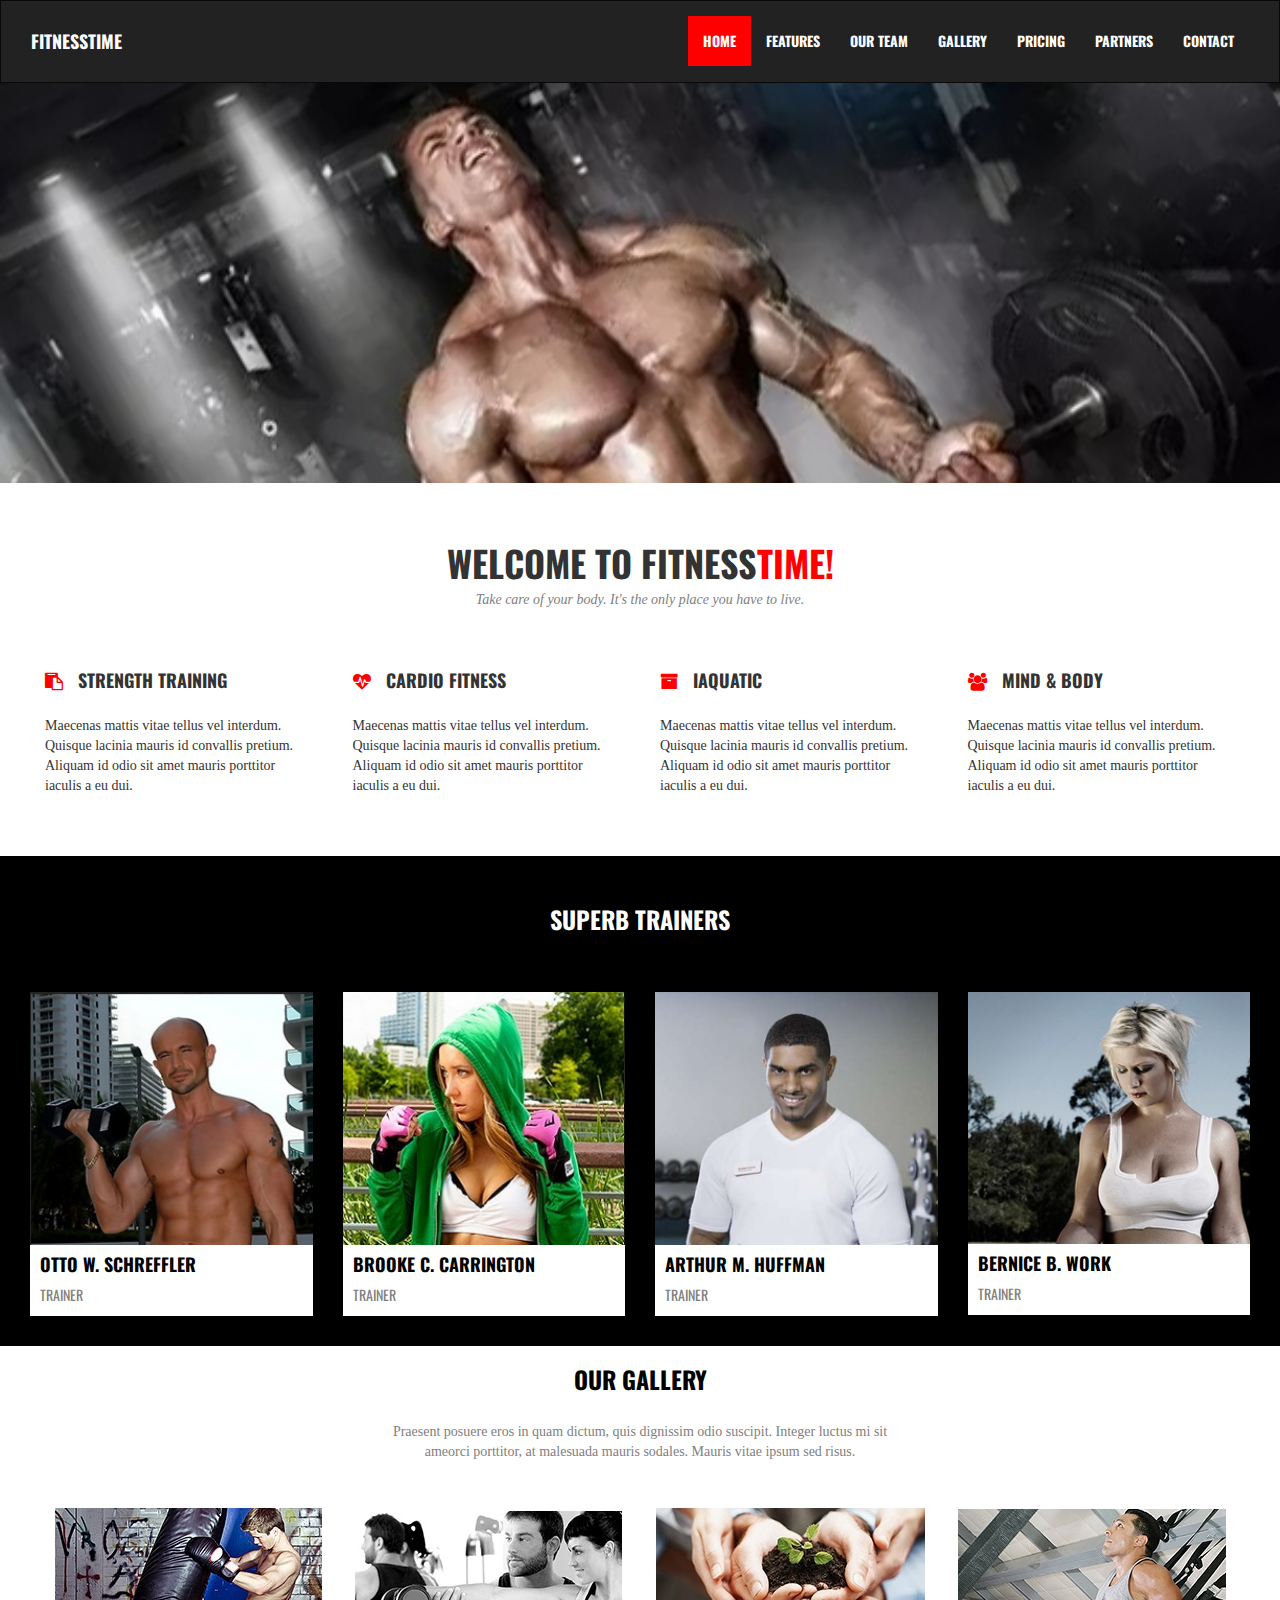
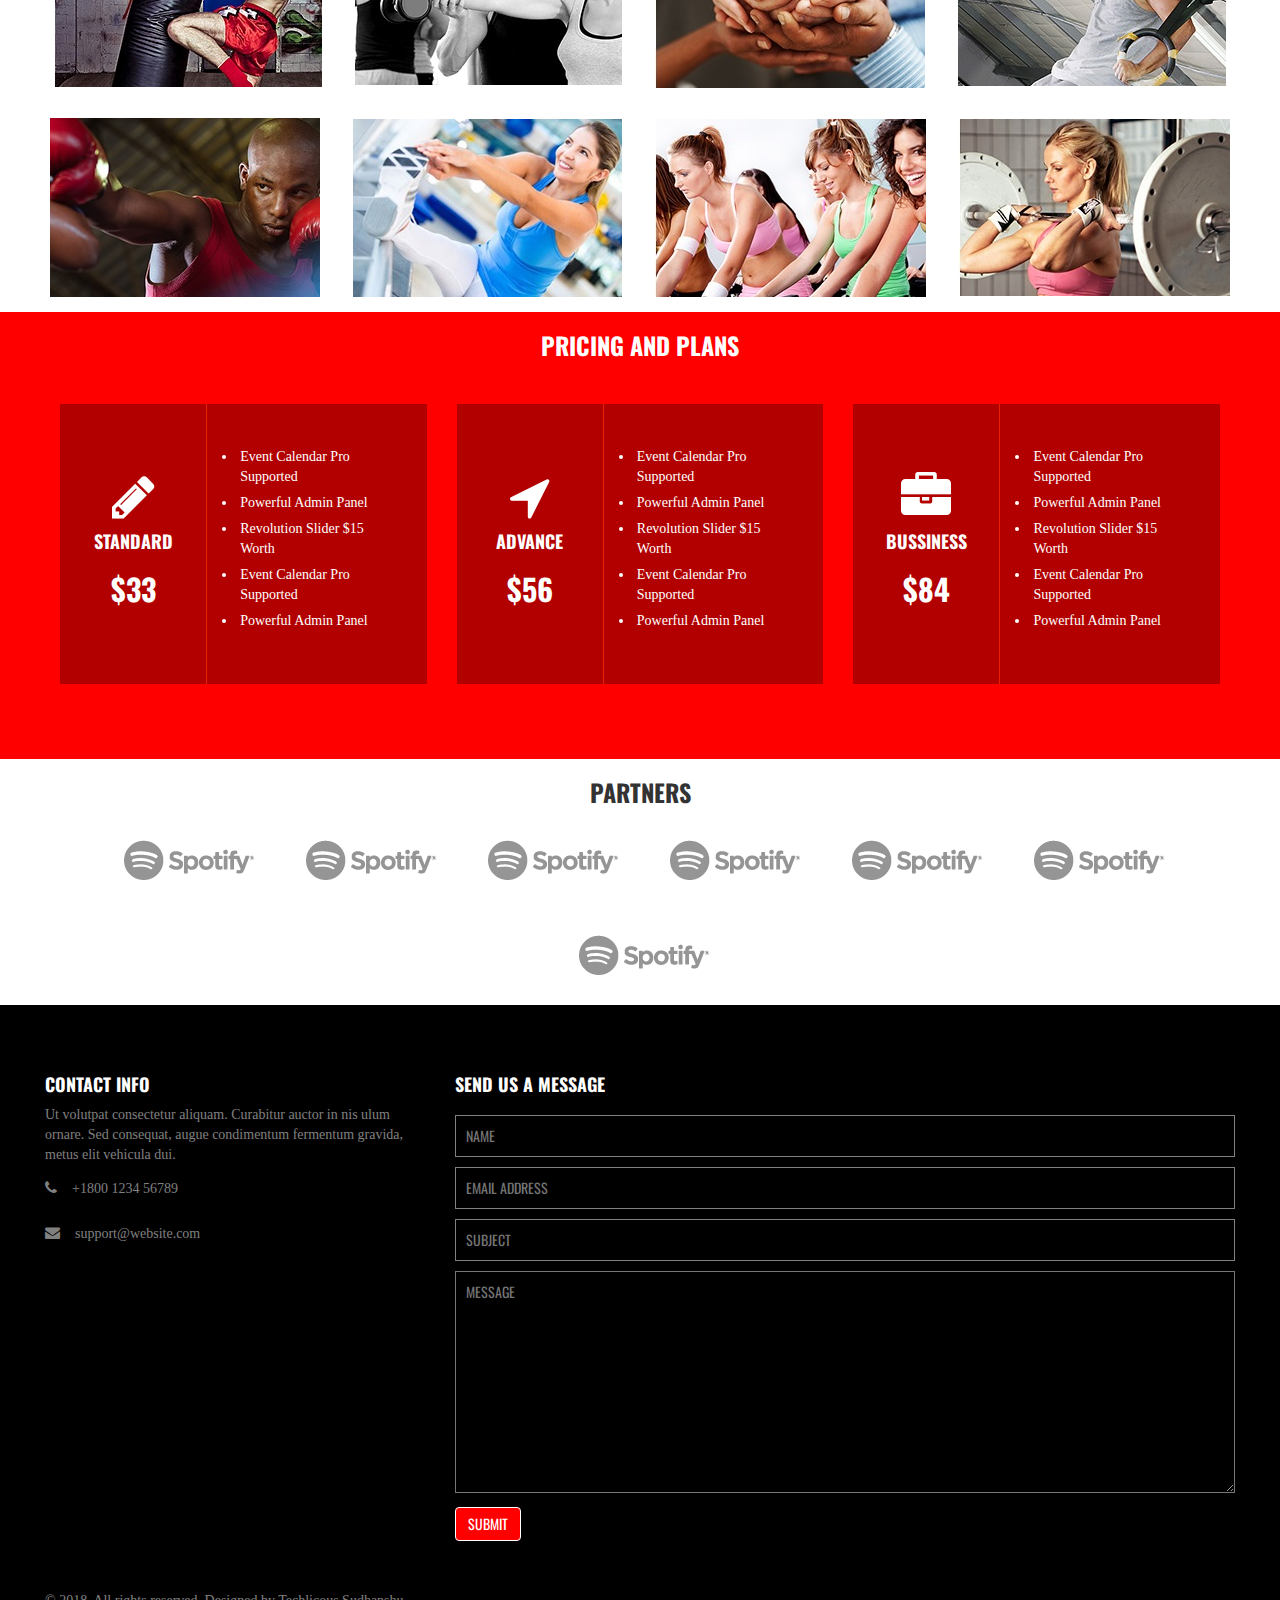
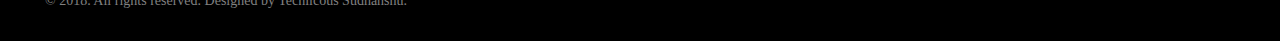
<file: fitness/index.html>
<!DOCTYPE html>
<html lang="en">
<head>
    <meta charset="UTF-8">
    <title>Fitness</title>
    <meta name="viewport" content="width=device-width; initial-scale = 1.0; maximum-scale=1.0; user-scalable=no"/>
    <!-- Latest compiled and minified CSS -->
    <link rel="stylesheet" href="https://maxcdn.bootstrapcdn.com/bootstrap/3.3.7/css/bootstrap.min.css">

    <!-- jQuery library -->
    <script src="https://ajax.googleapis.com/ajax/libs/jquery/3.3.1/jquery.min.js"></script>

    <!-- Latest compiled JavaScript -->
    <script src="https://maxcdn.bootstrapcdn.com/bootstrap/3.3.7/js/bootstrap.min.js"></script>
    
    <link rel="stylesheet" href="https://cdnjs.cloudflare.com/ajax/libs/font-awesome/4.7.0/css/font-awesome.min.css">
    <link href="https://fonts.googleapis.com/css?family=Oswald" rel="stylesheet">
    <link rel="stylesheet" href="styles/custom.css">
</head>
<body>
 
  <div class="container-fluid containerDiv">
      
       <nav class="navbar navbar-inverse">
           <div class="container-fluid">
               <div class="navbar-header">
                   <button type="button" class="navbar-toggle" data-toggle="collapse" data-target="#myNavbar">
                       <span class="icon-bar"></span>
                       <span class="icon-bar"></span>
                       <span class="icon-bar"></span> 
                   </button>
                   <a href="" class="navbar-brand">FitnessTime</a>
               </div>
               <div class="collapse navbar-collapse" id="myNavbar">
                   <ul class="nav navbar-nav navbar-right">
                       <li class="active"><a href="">Home</a></li>
                       <li><a href="">Features</a></li>
                       <li><a href="">Our Team</a></li>
                       <li><a href="">Gallery</a></li>
                       <li><a href="">Pricing</a></li>
                       <li><a href="">Partners</a></li>
                       <li><a href="">Contact</a></li> 
                   </ul>
               </div>
           </div>
       </nav>

     
     <div class="containerfluid slider">
          <img class="sliderImage img-responsive disNone" style imageNo.="1" src="images/slider/slider_1.jpg" alt="">
          <img class="sliderImage img-responsive disNone" style imageNo.="2" src="images/slider/slider_2.jpg" alt="">
          <img class="sliderImage img-responsive disNone" style imageNo.="3" src="images/slider/slider_3.jpg" alt="">
      </div>
     
      <div class="container-fluid text-center features">
         <h1>WELCOME TO FITNESS<span class="redColor">TIME!</span></h1>
         <h5>Take care of your body. It's the only place you have to live.</h5>
          <div class="row">
              <div class="col-sm-3 text-left">
                  <h4><i class="fa fa-clipboard"></i>strength training</h4>
                  <p>Maecenas mattis vitae tellus vel interdum. Quisque lacinia mauris id convallis pretium. Aliquam id odio sit amet mauris porttitor iaculis a eu dui.</p>
              </div>
              <div class="col-sm-3 text-left">
                  <h4><i class="fa fa-heartbeat"></i>cardio fitness</h4>
                  <p>Maecenas mattis vitae tellus vel interdum. Quisque lacinia mauris id convallis pretium. Aliquam id odio sit amet mauris porttitor iaculis a eu dui.</p>
              </div>
              <div class="col-sm-3 text-left">
                  <h4><i class="fa fa-archive"></i>iaquatic</h4>
                  <p>Maecenas mattis vitae tellus vel interdum. Quisque lacinia mauris id convallis pretium. Aliquam id odio sit amet mauris porttitor iaculis a eu dui.</p>
              </div>
              <div class="col-sm-3 text-left">
                  <h4><i class="fa fa-users"></i>mind & body</h4>
                  <p>Maecenas mattis vitae tellus vel interdum. Quisque lacinia mauris id convallis pretium. Aliquam id odio sit amet mauris porttitor iaculis a eu dui.</p>
              </div>
          </div>
      </div>
      <div class="container-fluid text-center trainers">
          <h3>superb trainers</h3>
          <div class="row text-left">
              <div class="col-xs-12 col-sm-6 col-md-3">
                  <div class="card">
                      <img class="card-img-top img-responsive" src="images/trainers/trainer_1.jpg">
                      <div class="card-body">
                          <h4 class="card-title">Otto W. Schreffler</h4>
                          <p class="card-text">Trainer</p>
                      </div>
                      <div class="descOverlay">
                         <h4>Otto W. Schreffler</h4>
                         <h6>Trainer</h6>
                         <p>Maecenas mattis vitae tellus vel interdum. Quisque lacinia mauris id convallis pretium. Aliquam id odio sitamet mauris porttitor iaculis a eu dui. Maecenas mattis vitae tellus velinterdum. Quisque lacinia.</p>
                      </div>
                 </div>                 
              </div>
              <div class="col-xs-12 col-sm-6 col-md-3">
                  <div class="card">
                      <img class="card-img-top img-responsive" src="images/trainers/trainer_2.jpg">
                      <div class="card-body">
                          <h4 class="card-title">Brooke C. Carrington</h4>
                          <p class="card-text">Trainer</p>
                      </div>
                      <div class="descOverlay">
                         <h4>Brooke C. Carrington</h4>
                         <h6>Trainer</h6>
                         <p>Maecenas mattis vitae tellus vel interdum. Quisque lacinia mauris id convallis pretium. Aliquam id odio sitamet mauris porttitor iaculis a eu dui. Maecenas mattis vitae tellus velinterdum. Quisque lacinia.</p>
                      </div>
                  </div>
              </div>
              <div class="col-xs-12 col-sm-6 col-md-3">
                  <div class="card">
                      <img class="card-img-top img-responsive" src="images/trainers/trainer_3.jpg">
                      <div class="card-body">
                          <h4 class="card-title">Arthur M. Huffman</h4>
                          <p class="card-text">Trainer</p>
                      </div>
                      <div class="descOverlay">
                         <h4>Arthur M. Huffman</h4>
                         <h6>Trainer</h6>
                         <p>Maecenas mattis vitae tellus vel interdum. Quisque lacinia mauris id convallis pretium. Aliquam id odio sitamet mauris porttitor iaculis a eu dui. Maecenas mattis vitae tellus velinterdum. Quisque lacinia.</p>
                      </div>
                  </div>
              </div>
              <div class="col-xs-12 col-sm-6 col-md-3">
                  <div class="card">
                      <img class="card-img-top img-responsive" src="images/trainers/trainer_4.jpg">
                      <div class="card-body">
                          <h4 class="card-title">Bernice B. Work</h4>
                          <p class="card-text">Trainer</p>
                      </div>
                      <div class="descOverlay">
                         <h4>Bernice B. Work</h4>
                         <h6>Trainer</h6>
                         <p>Maecenas mattis vitae tellus vel interdum. Quisque lacinia mauris id convallis pretium. Aliquam id odio sitamet mauris porttitor iaculis a eu dui. Maecenas mattis vitae tellus velinterdum. Quisque lacinia.</p>
                      </div>
                  </div>
              </div>
          </div>
      </div>
      <div class="container-fluid text-center gallery">
          <h3>our gallery</h3>
          <h5>Praesent posuere eros in quam dictum, quis dignissim odio suscipit. Integer luctus mi sit ameorci porttitor, at malesuada mauris sodales. Mauris vitae ipsum sed risus.</h5>
          <div class="flexContainer">
              <div>
                  <img src="images/gallery/1.jpg" alt="">
                  <img src="images/gallery/2.jpg" alt="">
                  <img src="images/gallery/3.jpg" alt="">
                  <img src="images/gallery/4.jpg" alt="">
                  <img src="images/gallery/5.jpg" alt="">
                  <img src="images/gallery/6.jpg" alt="">
                  <img src="images/gallery/7.jpg" alt="">
                  <img src="images/gallery/8.jpg" alt="">
              </div>
          </div>
      </div>
      <div class="container-fluid text-center pricing">
          <h3>pricing and plans</h3>
          <div class="row">
              <div class="col-xs-12 col-sm-6 col-lg-4 priceCard">
                 <table>
                     <tr>
                         <td class="left">
                             <i class="fa fa-pencil"></i>
                             <h4>standard</h4>
                             <h2>$33</h2>
                        </td>
                         <td class="right">
                             <ul>
                                 <li>Event Calendar Pro Supported</li>
                                 <li>Powerful Admin Panel</li>
                                 <li>Revolution Slider $15 Worth</li>
                                 <li>Event Calendar Pro Supported</li>
                                 <li>Powerful Admin Panel</li>
                             </ul>
                         </td>
                     </tr>
                 </table>                  
              </div>
              <div class="col-xs-12 col-sm-6 col-lg-4 priceCard">
                  <table>
                     <tr>
                         <td class="left">
                             <i class="fa fa-location-arrow"></i>
                             <h4>advance</h4>
                             <h2>$56</h2>
                        </td>
                         <td class="right">
                             <ul>
                                 <li>Event Calendar Pro Supported</li>
                                 <li>Powerful Admin Panel</li>
                                 <li>Revolution Slider $15 Worth</li>
                                 <li>Event Calendar Pro Supported</li>
                                 <li>Powerful Admin Panel</li>
                             </ul>
                         </td>
                     </tr>
                 </table>        
              </div>
              <div class="col-xs-12 col-sm-6 col-lg-4 priceCard">
                 <table>
                     <tr>
                         <td class="left">
                             <i class="fa fa-briefcase"></i>
                             <h4>bussiness</h4>
                             <h2>$84</h2>
                        </td>
                         <td class="right">
                             <ul>
                                 <li>Event Calendar Pro Supported</li>
                                 <li>Powerful Admin Panel</li>
                                 <li>Revolution Slider $15 Worth</li>
                                 <li>Event Calendar Pro Supported</li>
                                 <li>Powerful Admin Panel</li>
                             </ul>
                         </td>
                     </tr>
                 </table>         
              </div>
          </div>
      </div>
      <div class="container-fluid text-center partners">
         <h3>partners</h3>
          <div class="flexContainer">
             <div>
                  <img src="images/partners/partner_1.png" alt="">
                  <img src="images/partners/partner_1.png" alt="">
                  <img src="images/partners/partner_1.png" alt="">
                  <img src="images/partners/partner_1.png" alt="">
                  <img src="images/partners/partner_1.png" alt="">
                  <img src="images/partners/partner_1.png" alt="">
                  <img src="images/partners/partner_1.png" alt="">
              </div>
          </div>
      </div>
      <div class="container-fluid text-center footer">
          <div class="row">
              <div class="col-xs-12 col-sm-4">
                  <h4>contact info</h4>
                  <p>Ut volutpat consectetur aliquam. Curabitur auctor in nis ulum ornare. Sed consequat, augue condimentum fermentum gravida, metus elit vehicula dui. <br><i class="fa fa-phone"></i>+1800 1234 56789<br><i class="fa fa-envelope"></i>support@website.com</p>
              </div>
              <div class="col-xs-12 col-sm-8">
                  <h4>send us a message</h4>
                  <form action="">
                          <input type="text" placeholder="NAME">
                          <input type="email" placeholder="EMAIL ADDRESS">
                          <input type="text" placeholder="SUBJECT">
                          <textarea rows="10" cols="50" placeholder="MESSAGE"></textarea>
                          <button type="submit" class="btn">SUBMIT</button>
                  </form>
              </div>
              
              <div class="col-xs-12 col-sm-12">
                  <p>© 2018. All rights reserved. Designed by Techlicous Sudhanshu.</p>
              </div>
          </div>
          
      </div>
   </div>
   <script src="js/script.js"></script>
</body>
</html>
</file>
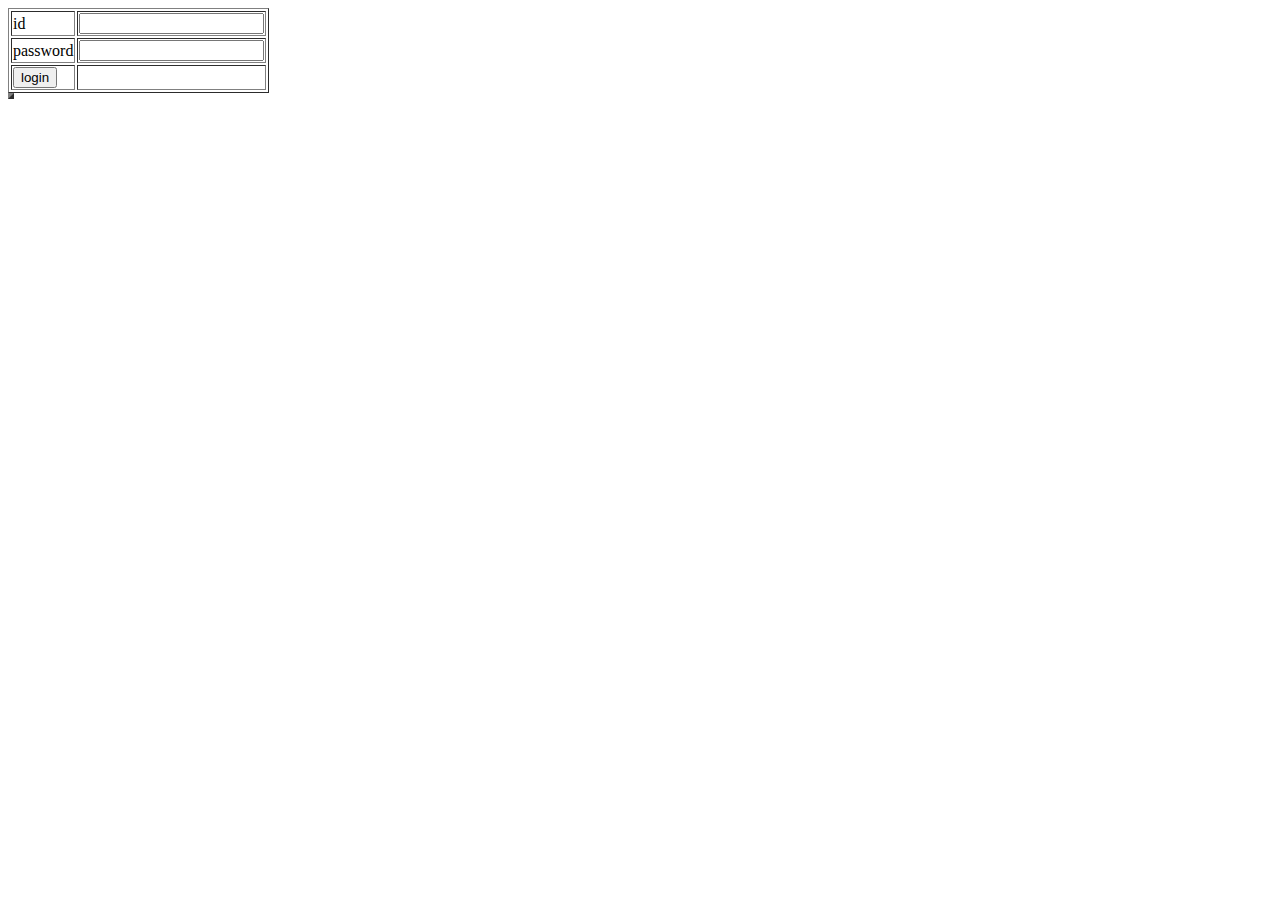
<file: online test/index.html>
<!DOCTYPE html>
<html lang="en">
<head>
    <meta charset="UTF-8">
    <meta name="viewport" content="width=device-width, initial-scale=1.0">
    <meta http-equiv="X-UA-Compatible" content="ie=edge">
    <title>Online Test</title>
    <link rel="stylesheet" href="css/custom.css">
    <script src="js/login.js"></script>
    <script src="js/test.js"></script>
</head>
<body>
    <div id="loginScr" class="disBlock">
        <table border="1">
            <tr>
                <td>id</td>
                <td><input id="id" type="text"></td>
            </tr>
            <tr>
                <td>password</td>
                <td><input id="pass" type="password"></td>
            </tr>
            <tr>
                <td><input value="login" type="button" id="loginBtn"></td>
                <td id="loginReport"></td>
            </tr>
        </table>
    </div>
    <div id="testScr" class="disNone">
        <button value="javaScript" onclick="test(this.value)">JAVASCRIPT</button>
        <button value="python" onclick="test(this.value)">PYTHON</button>

        <table>
            <tr id="progressBar"></tr>
            <tbody id="questionsBody">
                
            </tbody>
            <tr id="nextPrevious"></tr>
            <tr id="finishTest"></tr>
        </table>
        
    </div>

    <table id="testReport" border="3">
        <tbody>

        </tbody>
    </table>
</body>
</html>
</file>
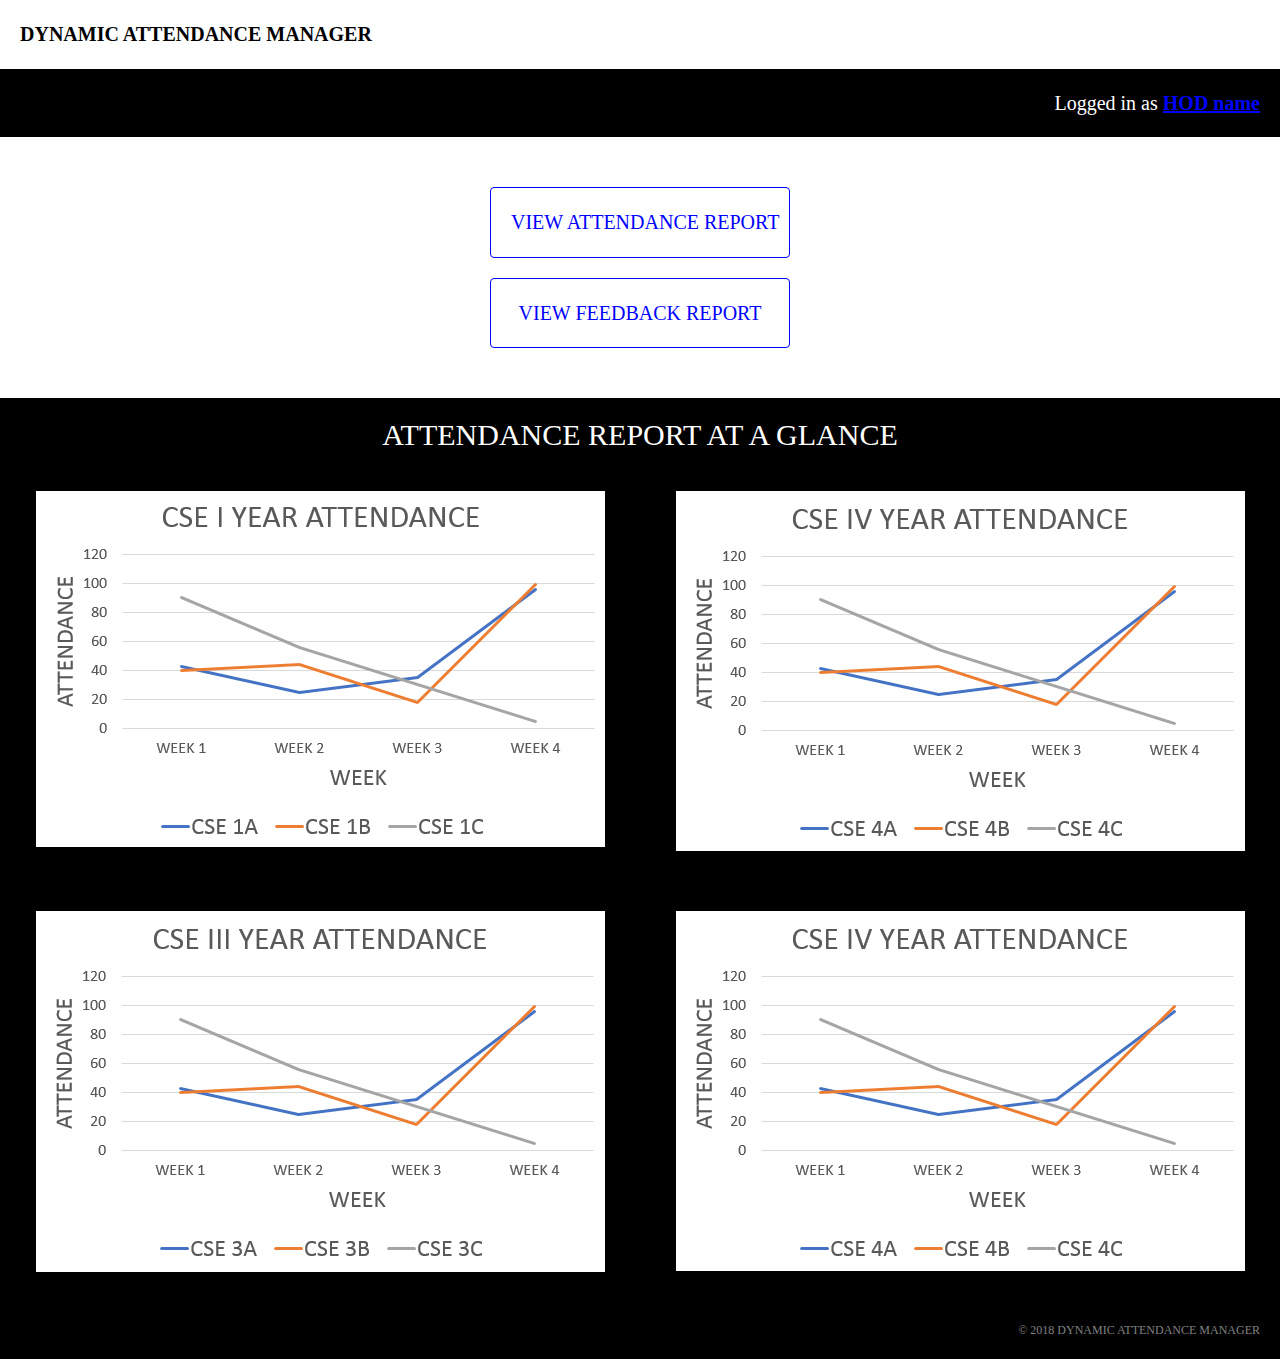
<file: attendance manager modules/hod/index.html>
<!DOCTYPE html>
<html lang="en">
<head>
    <meta charset="UTF-8">
    <meta name="viewport" content="width=device-width, initial-scale=1.0">
    <meta http-equiv="X-UA-Compatible" content="ie=edge">
    <title>Welcome HOD </title>
    <!-- Latest compiled and minified CSS -->
    <link rel="stylesheet" href="https://maxcdn.bootstrapcdn.com/bootstrap/3.3.7/css/bootstrap.min.css">
    <!-- jQuery library -->
    <script src="https://ajax.googleapis.com/ajax/libs/jquery/3.3.1/jquery.min.js"></script>
    <!-- Latest compiled JavaScript -->
    <script src="https://maxcdn.bootstrapcdn.com/bootstrap/3.3.7/js/bootstrap.min.js"></script>
    <link rel="stylesheet" href="./style/custom.css">
</head>
<body>
    <div class="container-fluid header">
        <span class="test-left">DYNAMIC ATTENDANCE MANAGER</span>
        <!-- <span class="right">Logged in as <span class="imp-text">HOD name</span></span> -->
    </div>
    <div class="container-fluid login-header">         
        <span class="right">Logged in as <span class="imp-text">HOD name</span></span>
    </div> 
    <div class="selection container-fluid text-left">
            <a href="attendance report/select_class.html"><button type="button" class="btn">VIEW ATTENDANCE REPORT</button></a>
            <a href="feedback report/select_teacher.html"><button type="button" class="btn">VIEW FEEDBACK REPORT</button></a>
    </div> 
    <div class="container-fluid graphs text-center">
        <h2 class="text-center">ATTENDANCE REPORT AT A GLANCE</h2>
        <div class="row">
            <div class=" gr col-sm-6">
                <img src="images/charts/chart1.png" alt="" class="img-responsive">
            </div>
            <div class="col-sm-6">
                    <img src="images/charts/chart4.png" alt="" class="img-responsive">
            </div>
        </div>
        <div class="row">
                <div class="col-sm-6">
                    <img src="images/charts/chart3.png" alt="" class="img-responsive">
                </div>
                <div class="col-sm-6">
                        <img src="images/charts/chart4.png" alt="" class="img-responsive">
                </div>
            </div>
    </div>   
    <div class="text-right container-fluid footer">
            © 2018 DYNAMIC ATTENDANCE MANAGER
    </div> 
</body>
</html>
</file>
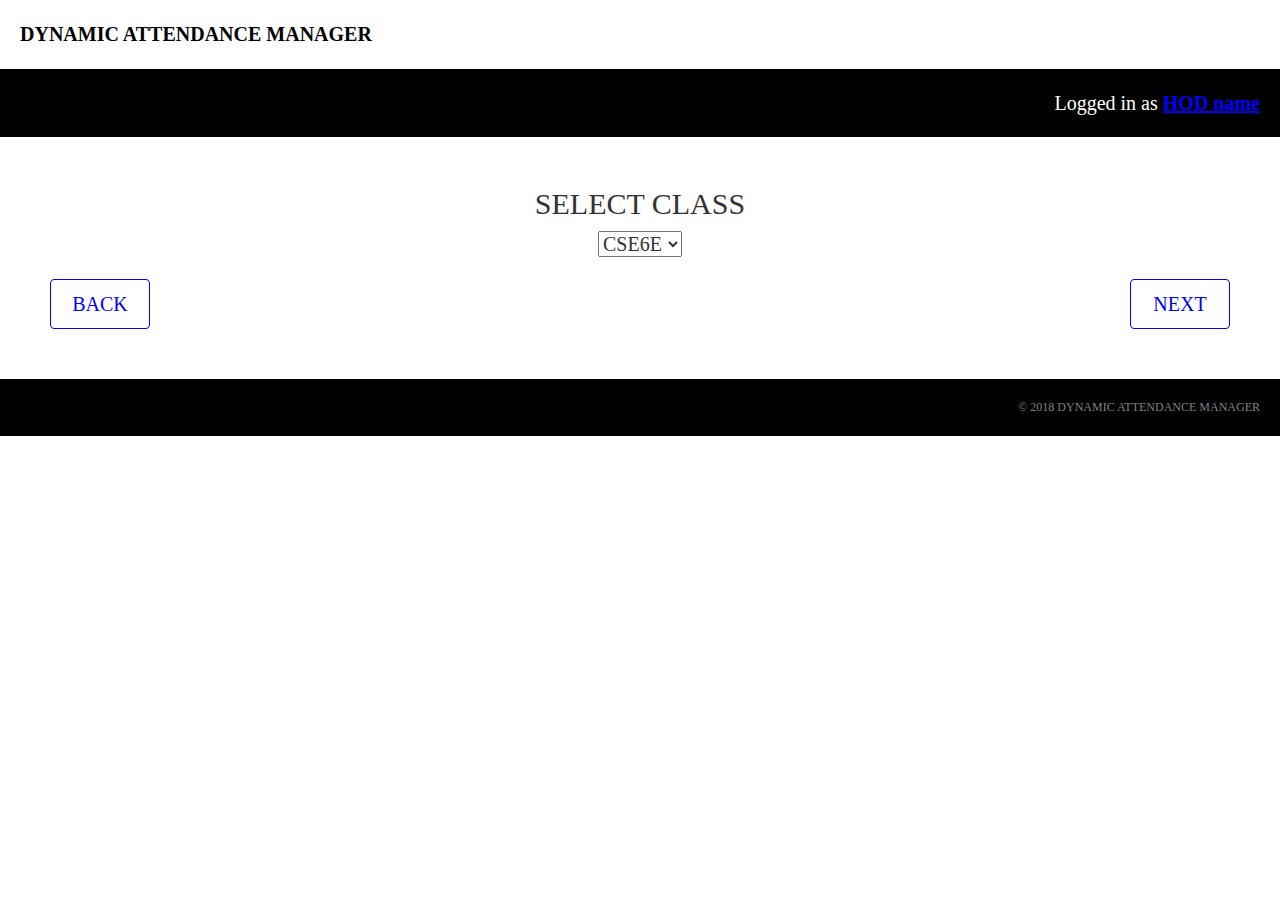
<file: attendance manager modules/hod/attendance report/select_class.html>
<!DOCTYPE html>
<html lang="en">
<head>
        <meta charset="UTF-8">
        <meta name="viewport" content="width=device-width, initial-scale=1.0">
        <meta http-equiv="X-UA-Compatible" content="ie=edge">
        <title>Select Class</title>
        <!-- Latest compiled and minified CSS -->
        <link rel="stylesheet" href="https://maxcdn.bootstrapcdn.com/bootstrap/3.3.7/css/bootstrap.min.css">
        <!-- jQuery library -->
        <script src="https://ajax.googleapis.com/ajax/libs/jquery/3.3.1/jquery.min.js"></script>
        <!-- Latest compiled JavaScript -->
        <script src="https://maxcdn.bootstrapcdn.com/bootstrap/3.3.7/js/bootstrap.min.js"></script>
        <link rel="stylesheet" href="../style/custom.css">
</head>
<body>
    <div class="container-fluid header">
        <span class="text-left">DYNAMIC ATTENDANCE MANAGER</span>
    </div>
    <div class="text-right container-fluid login-header">
        Logged in as <span class="imp-text">HOD name</span>
    </div> 
    <div class="selection container-fluid text-center">
        <h2>SELECT CLASS</h2>
        <select>
            <option value="CSE6E" selected="selected">CSE6E</option>
            <option value="CSE4C">CSE4C</option>
            <option value="CSE6A">CSE6A</option>
            <option value="CSE5B">CSE5B</option>
        </select>
        <br>
    <a href="../index.html"><button type="button" class="left btn next-pre">BACK</button></a>
    <a href="view_attendance.html"><button type="button" class=" right btn next-pre">NEXT</button></a>
    </div>    
    <div class="text-right container-fluid footer">
            © 2018 DYNAMIC ATTENDANCE MANAGER
    </div> 
</body>
</html>
</file>
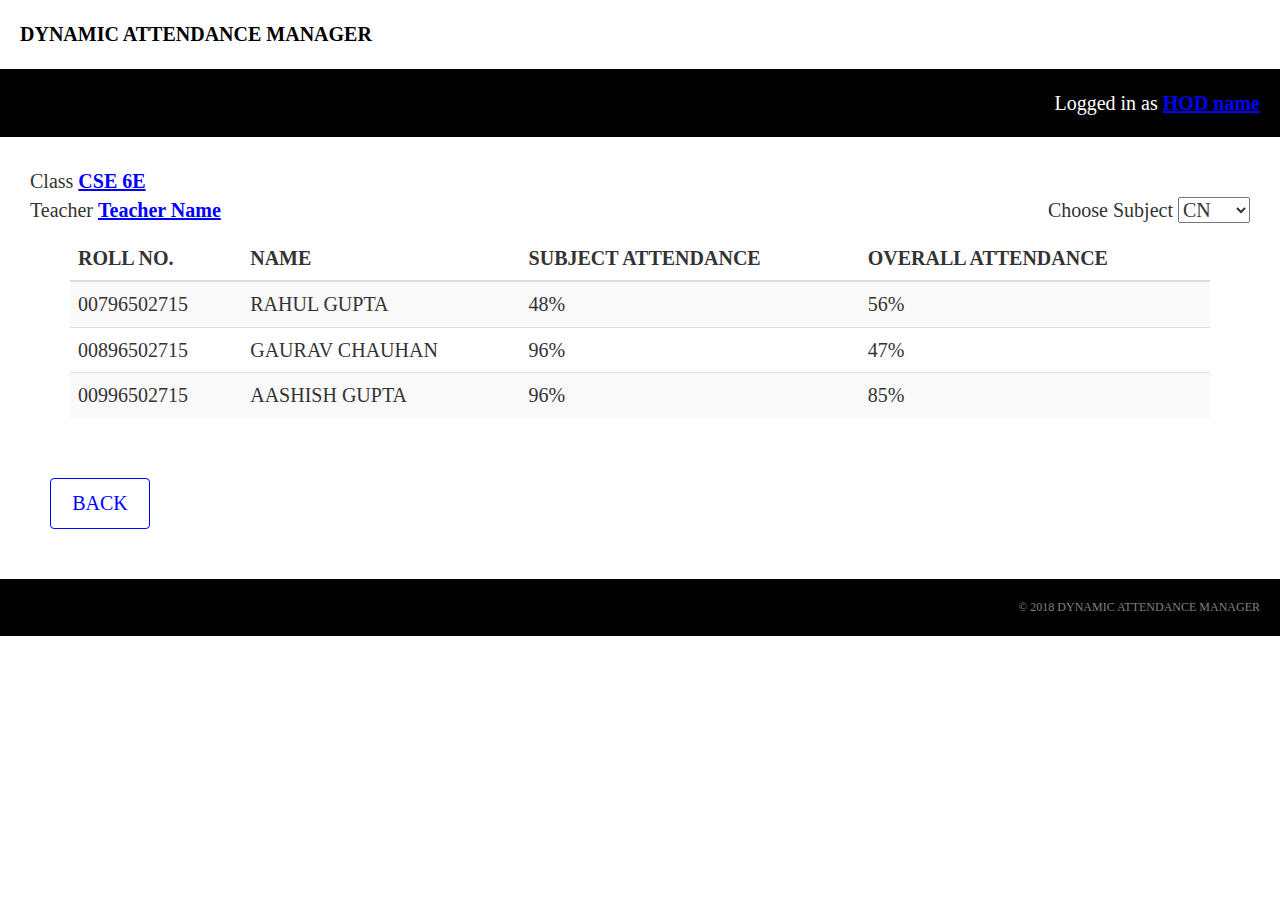
<file: attendance manager modules/hod/attendance report/view_attendance.html>
<!DOCTYPE html>
<html lang="en">
<head>
        <meta charset="UTF-8">
        <meta name="viewport" content="width=device-width, initial-scale=1.0">
        <meta http-equiv="X-UA-Compatible" content="ie=edge">
        <title>View Attendance</title>
        <!-- Latest compiled and minified CSS -->
        <link rel="stylesheet" href="https://maxcdn.bootstrapcdn.com/bootstrap/3.3.7/css/bootstrap.min.css">
        <!-- jQuery library -->
        <script src="https://ajax.googleapis.com/ajax/libs/jquery/3.3.1/jquery.min.js"></script>
        <!-- Latest compiled JavaScript -->
        <script src="https://maxcdn.bootstrapcdn.com/bootstrap/3.3.7/js/bootstrap.min.js"></script>
        <link rel="stylesheet" href="../style/custom.css">
</head>
<body>
    <div class="container-fluid header">
        <span class="text-left">DYNAMIC ATTENDANCE MANAGER</span>
    </div>
    <div class="text-right container-fluid login-header">
        Logged in as <span class="imp-text">HOD name</span>
    </div> 
    <div class="selection container-fluid">
        <span class="left">
                Class <span class="imp-text">CSE 6E</span> 
        </span><br>
        <span class="left">
                Teacher <span class="imp-text">Teacher Name</span> 
        </span>
        <span class="right">
            Choose Subject
            <select>
                <option value="CN" selected="selected">CN</option>
                <option value="TOC">TOC</option>
                <option value="ADA">ADA</option>
                <option value="STLD">STLD</option>
            </select>
        </span>


        <div class="table-container">
        <table class="table table-striped">
            <thead>
                <tr>
                    <th>ROLL NO.</th>
                    <th>NAME</th>
                    <th>SUBJECT ATTENDANCE</th>
                    <th>OVERALL ATTENDANCE</th>
                </tr>
            </thead>
            <tbody>
                <tr>
                    <td>00796502715</td>
                    <td>RAHUL GUPTA</td>
                    <td>48%</td>
                    <td>56%</td>
                </tr>
                <tr>
                    <td>00896502715</td>
                    <td>GAURAV CHAUHAN</td>
                    <td>96%</td>
                    <td>47%</td>
                </tr>
                <tr>
                    <td>00996502715</td>
                    <td>AASHISH GUPTA</td>
                    <td>96%</td>
                    <td>85%</td>
                </tr>
                
                    
                       
            </tbody>
        </table>
    </div>
    <a href="select_class.html"><button type="button" class="left btn next-pre">BACK</button></a>
    </div>    
    <div class="text-right container-fluid footer">
            © 2018 DYNAMIC ATTENDANCE MANAGER
    </div> 
</body>
</html>
</file>
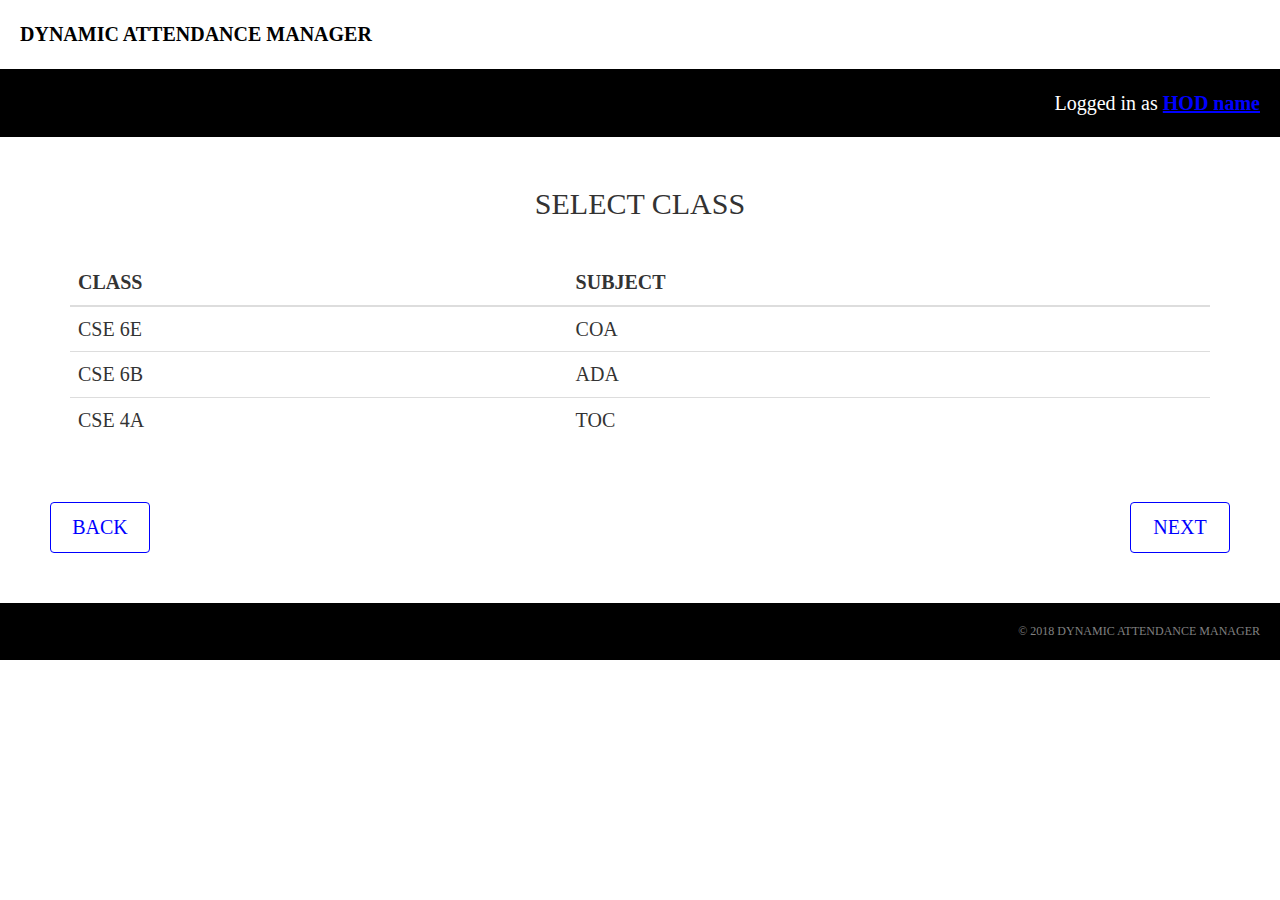
<file: attendance manager modules/hod/feedback report/select_class.html>
<!DOCTYPE html>
<html lang="en">
<head>
    <meta charset="UTF-8">
    <meta name="viewport" content="width=device-width, initial-scale=1.0">
    <meta http-equiv="X-UA-Compatible" content="ie=edge">
    <title>select teacher</title>
    <!-- Latest compiled and minified CSS -->
    <link rel="stylesheet" href="https://maxcdn.bootstrapcdn.com/bootstrap/3.3.7/css/bootstrap.min.css">
    <!-- jQuery library -->
    <script src="https://ajax.googleapis.com/ajax/libs/jquery/3.3.1/jquery.min.js"></script>
    <!-- Latest compiled JavaScript -->
    <script src="https://maxcdn.bootstrapcdn.com/bootstrap/3.3.7/js/bootstrap.min.js"></script>
    <link rel="stylesheet" href="../style/custom.css">
</head>
<body>
    <div class="container-fluid header">
        <span class="text-left">DYNAMIC ATTENDANCE MANAGER</span>
    </div>
    <div class="text-right container-fluid login-header">
        Logged in as <span class="imp-text">HOD name</span>
    </div> 
    <div class="selection container-fluid">
        <h2 class="text-center">SELECT CLASS</h2>
        <div class="table-container">
            <table class="table table-hover">
                <thead>
                    <tr>
                        <th>CLASS</th>
                        <th>SUBJECT</th>
                    </tr>
                </thead>
                <tbody>
                    <tr>
                        <td>CSE 6E</td>
                        <td>COA</td>
                    </tr>
                    <tr>
                        <td>CSE 6B</td>
                        <td>ADA</td>
                     </tr>
                    <tr>
                        <td>CSE 4A</td>
                        <td>TOC</td>
                    </tr>
                </tbody>
            </table>
        </div>
        <a href="../index.html"><button type="button" class="left btn next-pre">BACK</button></a>
    <a href="view-feedback.html"><button type="button" class=" right btn next-pre">NEXT</button></a>

    </div>    
    <div class="text-right container-fluid footer">
            © 2018 DYNAMIC ATTENDANCE MANAGER
    </div> 
</body>
</html>
</file>
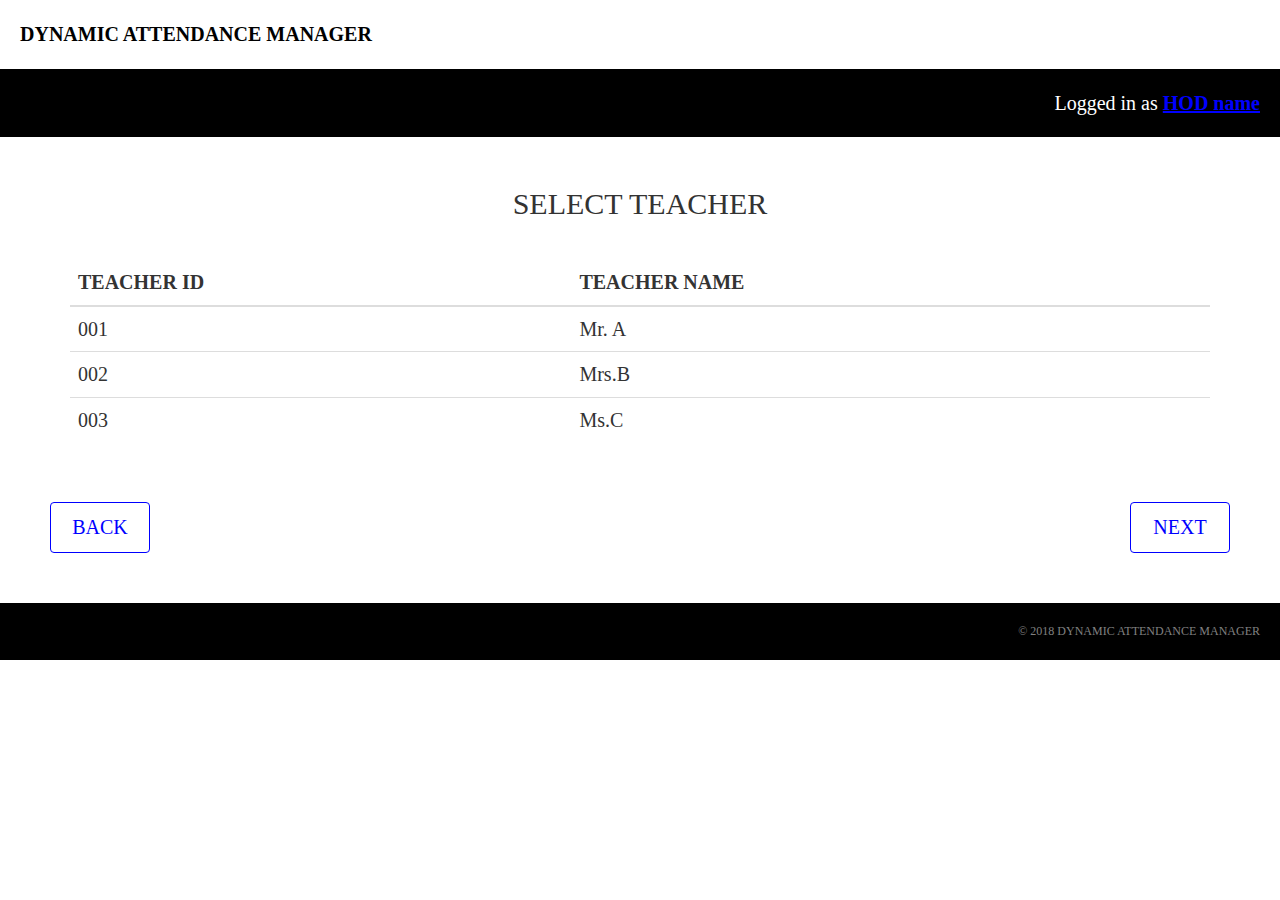
<file: attendance manager modules/hod/feedback report/select_teacher.html>
<!DOCTYPE html>
<html lang="en">
<head>
    <meta charset="UTF-8">
    <meta name="viewport" content="width=device-width, initial-scale=1.0">
    <meta http-equiv="X-UA-Compatible" content="ie=edge">
    <title>select teacher</title>
    <!-- Latest compiled and minified CSS -->
    <link rel="stylesheet" href="https://maxcdn.bootstrapcdn.com/bootstrap/3.3.7/css/bootstrap.min.css">
    <!-- jQuery library -->
    <script src="https://ajax.googleapis.com/ajax/libs/jquery/3.3.1/jquery.min.js"></script>
    <!-- Latest compiled JavaScript -->
    <script src="https://maxcdn.bootstrapcdn.com/bootstrap/3.3.7/js/bootstrap.min.js"></script>
    <link rel="stylesheet" href="../style/custom.css">
</head>
<body>
    <div class="container-fluid header">
        <span class="text-left">DYNAMIC ATTENDANCE MANAGER</span>
    </div>
    <div class="text-right container-fluid login-header">
        Logged in as <span class="imp-text">HOD name</span>
    </div> 
    <div class="selection container-fluid">
        <h2 class="text-center">SELECT TEACHER</h2>
        <div class="table-container">
            <table class="table table-hover">
                <thead>
                    <tr>
                        <th>TEACHER ID</th>
                        <th>TEACHER NAME</th>
                    </tr>
                </thead>
                <tbody>
                    <tr>
                        <td>001</td>
                        <td>Mr. A</td>
                    </tr>
                    <tr>
                        <td>002</td>
                        <td>Mrs.B</td>
                     </tr>
                    <tr>
                        <td>003</td>
                        <td>Ms.C</td>
                    </tr>
                </tbody>
            </table>
        </div>
        <a href="../index.html"><button type="button" class="left btn next-pre">BACK</button></a>
    <a href="select_class.html"><button type="button" class=" right btn next-pre">NEXT</button></a>

    </div>    
    <div class="text-right container-fluid footer">
            © 2018 DYNAMIC ATTENDANCE MANAGER
    </div> 
</body>
</html>
</file>
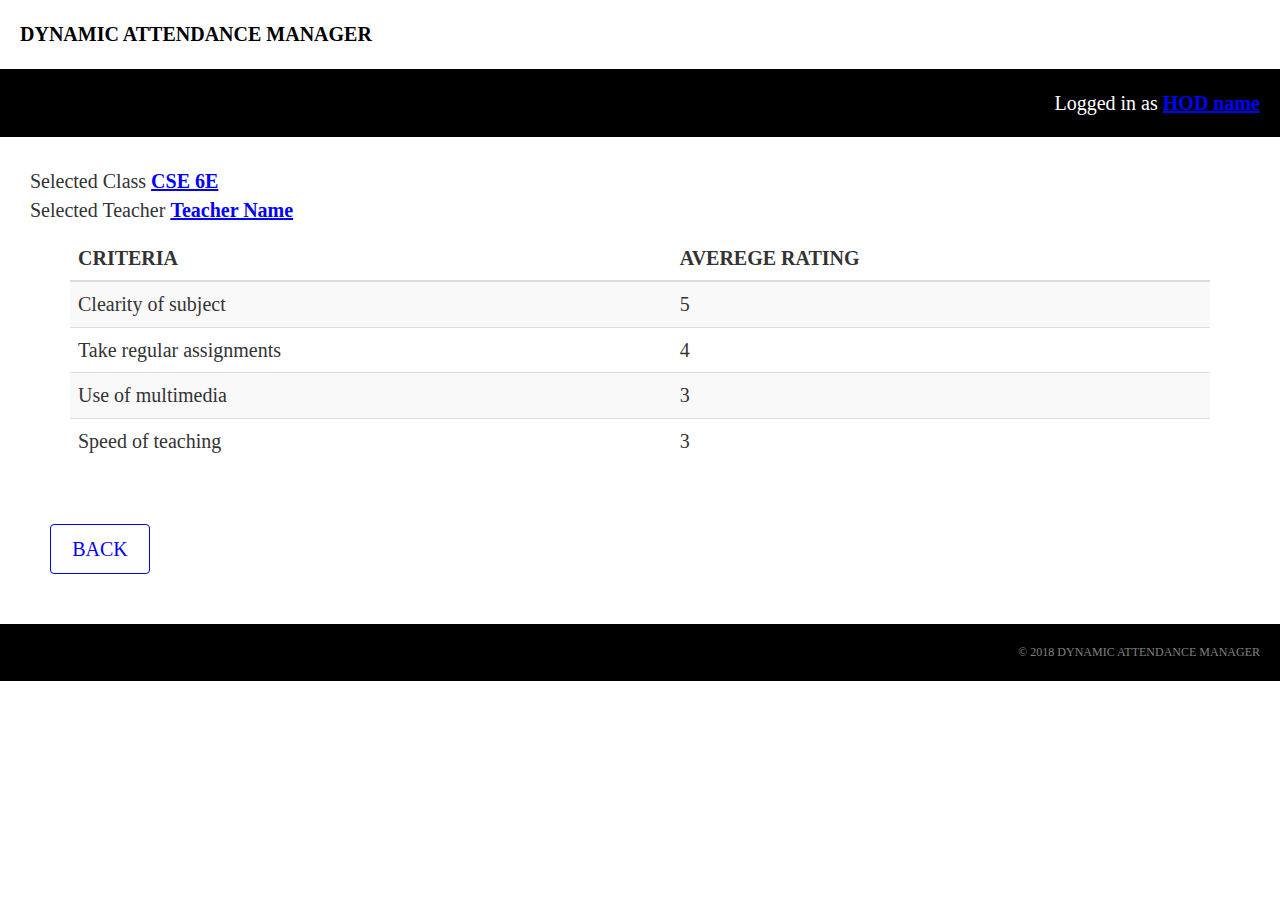
<file: attendance manager modules/hod/feedback report/view-feedback.html>
<!DOCTYPE html>
<html lang="en">
<head>
        <meta charset="UTF-8">
        <meta name="viewport" content="width=device-width, initial-scale=1.0">
        <meta http-equiv="X-UA-Compatible" content="ie=edge">
        <title>View Attendance</title>
        <!-- Latest compiled and minified CSS -->
        <link rel="stylesheet" href="https://maxcdn.bootstrapcdn.com/bootstrap/3.3.7/css/bootstrap.min.css">
        <!-- jQuery library -->
        <script src="https://ajax.googleapis.com/ajax/libs/jquery/3.3.1/jquery.min.js"></script>
        <!-- Latest compiled JavaScript -->
        <script src="https://maxcdn.bootstrapcdn.com/bootstrap/3.3.7/js/bootstrap.min.js"></script>
        <link rel="stylesheet" href="../style/custom.css">
</head>
<body>
    <div class="container-fluid header">
        <span class="text-left">DYNAMIC ATTENDANCE MANAGER</span>
    </div>
    <div class="text-right container-fluid login-header">
        Logged in as <span class="imp-text">HOD name</span>
    </div> 
    <div class="selection container-fluid">
        <span class="left">
                    Selected Class <span class="imp-text">CSE 6E</span> 
        </span><br>
        <span class="left">
                Selected Teacher <span class="imp-text">Teacher Name</span> 
        </span>
        

        <div class="table-container">
        <table class="table table-striped">
            <thead>
                <tr>
                    <th>CRITERIA</th>
                    <th>AVEREGE RATING</th>
                </tr>
            </thead>
            <tbody>
                <tr>
                    <td>Clearity of subject</td>
                    <td>5</td>
                </tr>
                <tr>
                    <td>Take regular assignments</td>
                    <td>4</td>
                </tr>
                <tr>
                    <td>Use of multimedia</td>
                    <td>3</td>
                </tr>
                <tr>
                    <td>Speed of teaching</td>
                    <td>3</td>
                </tr>
                
                    
                       
            </tbody>
        </table>
    </div>
    <a href="select_class.html"><button type="button" class="left btn next-pre">BACK</button></a>
    </div>    
    <div class="text-right container-fluid footer">
            © 2018 DYNAMIC ATTENDANCE MANAGER
    </div> 
</body>
</html>
</file>
<file: fitness/styles/custom.css>
*{
    box-sizing : border-box;
}



.disBlock{
    display : block;
}

.disNone{
    display : none;
}

body{
    margin : 0 auto;
    font-family : oswald;
/*    overflow-x: hidden;*/
}

.containerDiv{
padding : 0px;
}



i{
    padding : 15px;
    padding-left : 0px;
    vertical-align: baseline;
    color : red;
}
.redColor{
    color : red;
}


.navbar-inverse{
    border-radius : 0px;
    text-transform: uppercase;
    font-weight : 900;
    padding : 15px;
    margin : 0px;
}

.navbar-inverse .navbar-header>a{
    color : white;    
}

.navbar-inverse .navbar-nav li{
    border-bottom : 1px solid transparent;
}


.navbar-inverse .navbar-nav li:hover{
    border-bottom : 1px solid white;
/*    text-decoration: underline;*/
}

.navbar-inverse .navbar-nav li>a{
    color : white;
}

.navbar-inverse .navbar-nav .active>a{
    background : red;
}

h1{
/*    font-family : impact;*/
    text-transform : uppercase;
    font-weight: 900;
}

h4{
/*    font-family : impact;*/
    text-transform: uppercase;
    font-weight : 900;
}

h2{
/*    font-family : impact;*/
    text-transform: uppercase;
    font-weight : 900;
}

h5{
    color : grey;
    font-family: georgia;
    margin-top : 0px;
    margin-bottom : 30px;
    font-style : italic;
}
h3{
    font-weight : 900;
/*    margin-bottom: 50px;*/
}

.slider img{
    width : 100%;
}

.features{
    padding : 40px;
}
.features p{
    font-family: calibri;
}

.features .row div{
    padding : 10px 20px 10px 20px;
}
.trainers{
    padding : 30px;
    background : black;
    color : white;
    text-transform: uppercase;
}

.trainers .row{
    margin-top : 40px;
}
.trainers .card{
    background : white;
    color : black;
    max-width : 300px;
    margin : auto;
    margin-top : 20px;
    position : relative;
    z-index : 0;
    overflow: hidden;
}

.trainers img{
    width : 100%;
}

.trainers .card-body{
    padding-left : 10px;
    padding-bottom : 1px; 
}

.trainers .card-body .card-text{
    color : grey;    
}

.trainers .descOverlay{
    display : block;
    position : absolute;
    height : 100%;
    width : 100%;
    z-index : 1;
    background : white;
    top : -400px;
    padding : 20px;
    color : black;
    transition : all .5s;
}

.card:hover .descOverlay{
    top : 0px;   
}

.trainers .descOverlay p{
    color : grey;
    text-transform: none;
    font-family: calibri;
}

.gallery{
    background : white;
    color : black;
    text-transform : uppercase;
}

.gallery h5{
    text-transform : none;
/*    background : yellow;*/
    padding-left : 30%;
    padding-right : 30%;
    font-family: calibri;
    padding-top : 20px;
    font-style : normal;
    line-height : 20px;
}

.flexContainer{
    display : flex;
    justify-content: space-around;
    align-items: baseline;
}

.flexContainer img{
    margin : 15px;
}

.pricing{
    text-transform : uppercase;
    background : red;
    color : white;
    display : table;
    width : 100%;
    padding : 0px 40px 40px 40px;
}

.pricing i{
    color : white;
}

.pricing .row{
    padding : 20px;
}




.priceCard{
    padding : 15px;
   
}

.priceCard table{
    border-collapse: collapse;
    border-style : none;
    width : 100%;
    background : rgba(0,0,0,0.3);
}

.priceCard table td{
/*    border : 1px solid white;*/
    padding :20px;
}

td:nth-child(1){
    text-align: center;
    width : 40%;    
    border-right : 1px solid rgba(255,45,0,0.7)
}

.priceCard table tr td:nth-child(2){
    text-align: left;
    width : 60%;
    font-family: calibri;
    text-transform: none;
    padding-left : 10px;
    padding-right : 10px;
}

.priceCard table tr td:nth-child(2) ul{
    padding : 20px;
}

.priceCard table tr td:nth-child(2) ul li{
    padding : 3px
}
.pricing i{
    font-size : 50px;
    text-align: center;
    padding : 0px;
}

.partners{
    text-transform: uppercase;
}

.footer{
    background : black;
    padding : 40px 40px 0px 40px;
    color : white;
}

.footer .row div{
/*    border : 1px solid #464646;*/
    padding : 20px;
    text-align: left;
}

.footer .row div p{
    color : grey;
    font-family: calibri;
}

.footer .row div i{
    color : inherit;
    font-size : 15px;
}

.footer .row div form input{
    margin-top: 10px;
    background : transparent;
    border : 1px solid grey;
/*    display : inline-block;*/
    width : 100%;
    padding : 10px;
}

.footer .row div form textarea{
    width : 100%;
    background : inherit;
    color : white;
    margin-top : 10px;
/*    height : 50px;*/
    padding : 10px;
}

.footer .row:{
    background : blue;
}

.btn{
    color : white;
    background : red;
    border : 1px solid white;
    margin-top : 10px;
    margin-bottom : 10px;
    transition : all .5s;
}

.btn:hover{
    background : black;
    color : white;
}
</file>
<file: online test/css/custom.css>
.disBlock{
    display : block;
}

.disNone{
    display : none;
}


.red{
    padding : 20px;  
    border-radius : 35px;       
}

.yellow{
    background : yellow;
    padding : 20px;
    border-radius : 35px;
}
</file>
<file: attendance manager modules/hod/style/custom.css>
*{
    box-sizing: border-box;
}

body{
    margin : 0px;
    font-family : calibri; 
    font-size : 20px;    
}

a{
    text-decoration: none;
}

a:hover{
    text-decoration: none;
}

.header{
    background : white;
    color: black;
    padding : 20px;
    font-weight: 900;
}

.login-header{
    padding : 20px;
    background-color: black;
    color : white;
}


.imp-text{
    font-weight: 900;
    color :blue;
    text-decoration: underline;
}

.left{
    float : left;
}

.right{
    float : right;
}

.selection{
    padding : 30px;
    /* height : 70vh; */
    /* overflow-y: scroll; */
}

select{
    display: inline-block;
    /* margin : 20px; */
    /* padding : 20px; */
}

.graphs{
    background : black;
    color : white;
}

img{
    margin : 30px auto 30px auto;
}

.gr{
    /* padding : 50px; */
}



.btn{
    width : 300px;
    color : blue;
    background : inherit;
    font-size : 20px;
    border : 1px solid blue;
    margin-top : 20px;
    margin-bottom : 20px;
    margin-left : auto;
    margin-right : auto;
    padding : 20px;
    display: block;
}

.btn:hover{
    color : white;
    background : blue;
    border : 1px solid blue;
}

.next-pre{
    padding : 10px;
    display : inline-block;
    width : 100px;
    margin : 20px;
}

.table-container{
    margin : 40px;
}

.footer{
    background : black;
    color : grey;
    padding : 20px;
    font-size: 12px;
    margin-bottom : 0px;
}
</file>
